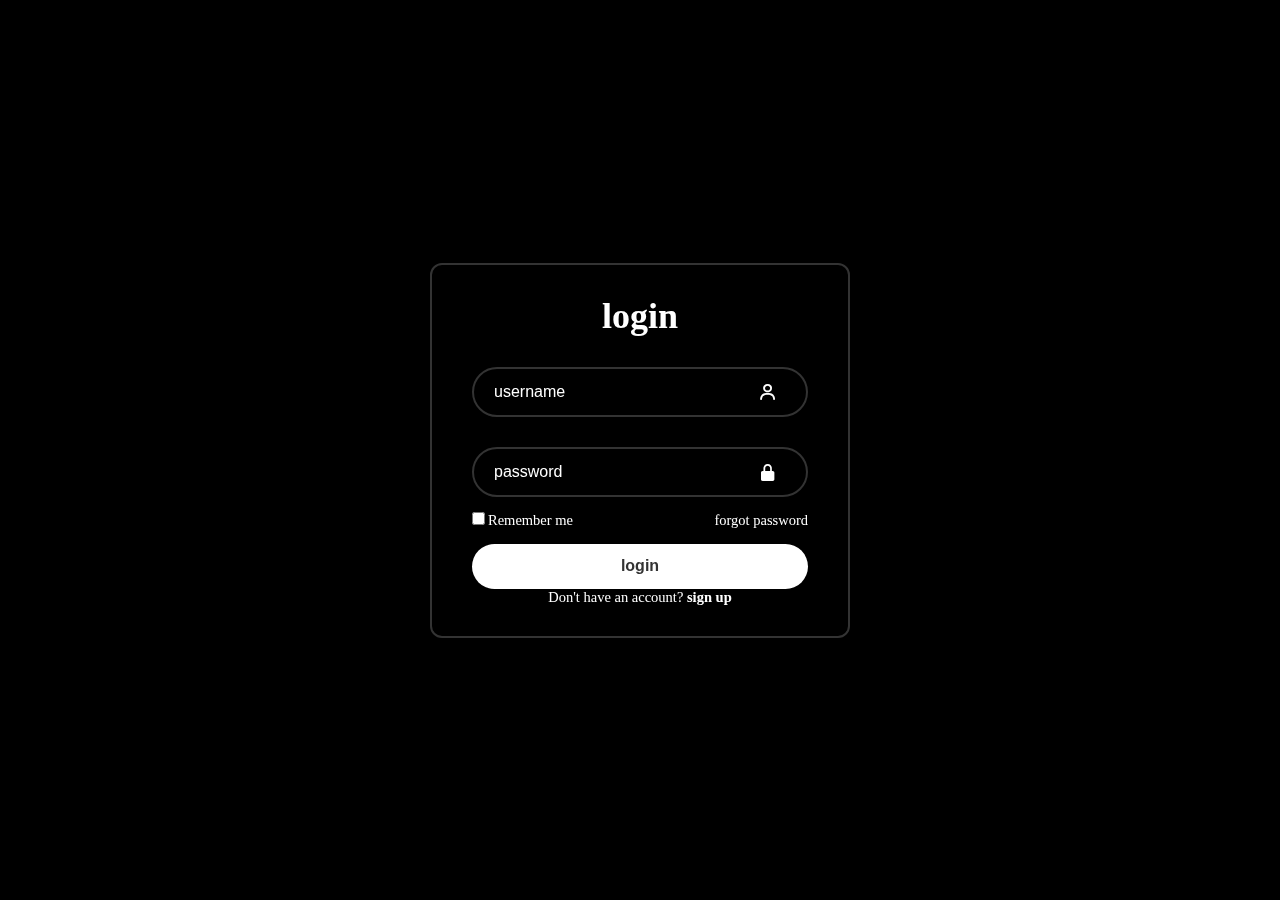
<file: login.html>
<!DOCTYPE html>
<html lang="en">
<head>
    <meta charset="UTF-8">
    <meta name="viewport" content="width=device-width, initial-scale=1.0">
    <title>Login form</title>
    <link rel="stylesheet" href="style.css">
    <link href='https://unpkg.com/boxicons@2.1.4/css/boxicons.min.css' rel='stylesheet'>
</head>
<body>
    <div class="wrapper">
        <form action="">
            <h1>login</h1>
            <div class="inputbox">
                <input type="text"placeholder="username"required>
                <i class='bx bx-user'></i>
            </div>
            <div class="inputbox">
                <input type="password"placeholder="password"required>
                <i class='bx bxs-lock-alt' ></i>
            </div>
            <div class="remember-forgot">
                <label><input type="checkbox">Remember me</label>
                <a href="#">forgot password</a>
            </div>
            <button type="submit" class="btn">login</button>
            <div class="registr-link">
                <p>
                    Don't have an account?
                    <a href="#">sign up</a>
                </p>
            </div>
        </form>
    </div>
</body>
</html>
</file>
<file: style.css>
*{
    margin: 0;
    padding: 0;
    box-sizing: border-box;
    font-family: "Poppins"system-ui, -apple-system, BlinkMacSystemFont, 'Segoe UI', Roboto, Oxygen, Ubuntu, Cantarell, 'Open Sans', 'Helvetica Neue', sans-serif;
}
body{
    display: flex;
    justify-content: center;
    align-items: center;
    min-height: 100vh;
    background:black;
    background-size: cover;
    background-position: center;
}
.wrapper{
    width: 420px;
    background:transparent;
    border: 2px solid rgb(255, 255, 255,.2);
    backdrop-filter: blur(10px);
    color: white;
    border-radius: 12px;
    padding: 30px 40px;
}
.wrapper h1{
    font-size: 36px;
    text-align: center;

}
.wrapper .inputbox{
    position: relative;
    width: 100%;
    height: 50px;

    margin: 30px 0;
}
.inputbox input{
    width: 100%;
    height: 100%;
    background: transparent;
    border: none;
    outline: none;
    border: 2px solid rgba(255, 255, 255, .2);
    border-radius: 40px;
    font-size: 16px;
    color: #fff;
    padding: 20px 45px 20px 20px;
}
.inputbox input::placeholder{
    color: #fff;
}
.inputbox i{
    position: absolute;
    right: 20px;
    top: 30%;
    transform: translate(-50%);
    font-size: 20px;
}
.wrapper .remember-forgot
{
    display: flex;
    justify-content: space-between;
    font-size: 14.5px;
    margin: -15px 0 15px;
}
.remember-forgot label input{
    accent-color: #fff;
    margin-right: 3px;
}
.remember-forgot a{
    color: #fff;
    text-decoration: none;
}
.remember-forgot a:hover{
    text-decoration: underine;
}
.wrapper .btn{
    width: 100%;
    height: 45px;
    background: #fff;
    border: none;
    outline: none;
    border-radius: 40px;
    box-shadow: 0 0 10px rgba(0,0,0,.1);
    cursor: pointer;
    font-size: 16px;
    color: #333;
    font-weight: 600;
}
.wrapper .registr-link{
    font-size: 14.5px;
    text-align: center;
    margin-top: 20px 0 15px;
}
.registr-link p a{
    color: #fff;
    text-decoration: none;
    font-weight: 600;
}
.registr-link p a:hover{
    text-decoration: underline;
}
</file>
